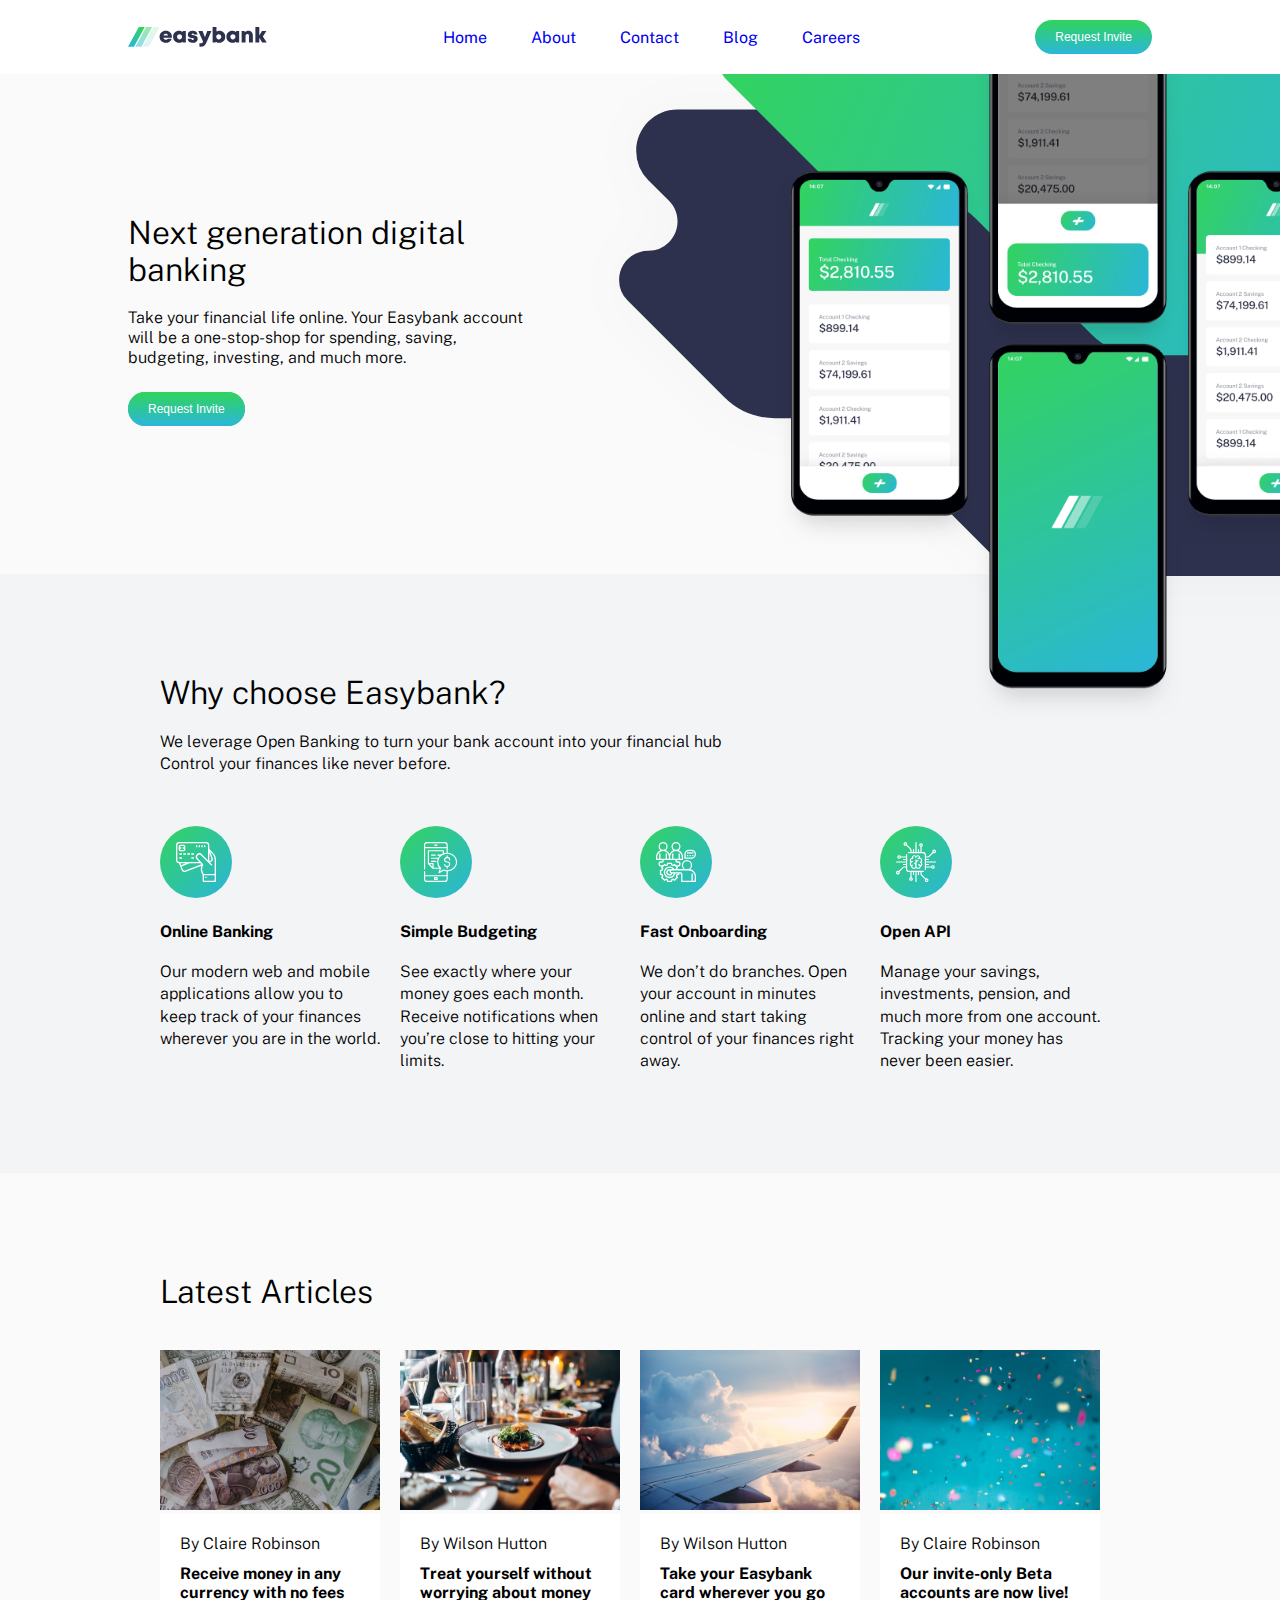
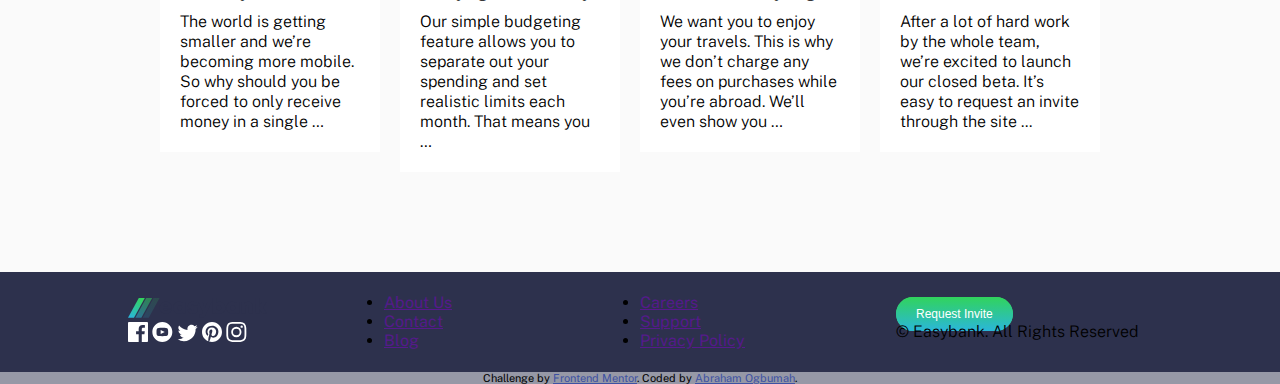
<file: index.html>
<!DOCTYPE html>
<html lang="en">

<head>
    <meta charset="UTF-8">
    <meta name="viewport" content="width=device-width, initial-scale=1.0">
    <!-- displays site properly based on user's device -->

    <link rel="icon" type="image/png" sizes="32x32" href="./images/favicon-32x32.png">

    <title>Frontend Mentor | Easybank landing page</title>
    <!-- <link rel="stylesheet" href="css/style.css"> -->
    <link rel="stylesheet" href="css/new_style.css">
    <!-- Feel free to remove these styles or customise in your own stylesheet 👍 -->
    <link href="https://fonts.googleapis.com/css2?family=Public+Sans&display=swap" rel="stylesheet">
    <style>
        .attribution {
            font-size: 11px;
            text-align: center;
            background-color: hsl(233, 8%, 62%);
        }
        
        .attribution a {
            color: hsl(228, 45%, 44%);
        }
    </style>
</head>

<body>
    <div class="main-container">
        <header>
            <img class="test" src="images/logo.svg" alt="easybank">

            <nav class="top-nav">
                <ul>
                    <li><a href="#">Home</a> </li>
                    <li><a href="#">About</a></li>
                    <li><a href="#">Contact</a></li>
                    <li><a href="#">Blog</a></li>
                    <li><a href="#">Careers</a></li>
                </ul>
            </nav>

            <a class="btn-top" href="#">Request Invite</a>
        </header>

        <div class="second-section">

            <div class="text-area">
                <h1>Next generation digital banking</h1>
                <p>Take your financial life online. Your Easybank account will be a one-stop-shop for spending, saving, budgeting, investing, and much more.</p>
                <a class="btn-top" href="#">Request Invite</a>
            </div>

            <div class="promo-image-container">
                <!-- <div class="image-sec"> -->
                <img class="bg-image" src="images/bg-intro-desktop.svg" alt="background">
                <img class="image-mock" src="images/image-mockups.png" alt="phone app">
                <!-- </div> -->
            </div>

        </div>

        <div class="third-section">
            <div class="why-section">
                <h1>Why choose Easybank?</h1>
                <p>We leverage Open Banking to turn your bank account into your financial hub
                    <br>Control your finances like never before.</p>
            </div>

            <div class="card-deck">
                <div class="card">
                    <img src="images/icon-online.svg" alt="online banking">
                    <div class="card-container">
                        <h4 class="why-sec-head">Online Banking</h4>
                        <p class="why-sec-para">Our modern web and mobile applications allow you to keep track of your finances wherever you are in the world.</p>
                    </div>
                </div>

                <div class="card">
                    <img src="images/icon-budgeting.svg" alt="budgetting">
                    <div class="card-container">
                        <h4 class="why-sec-head">Simple Budgeting</h4>
                        <p class="why-sec-para">See exactly where your money goes each month. Receive notifications when you’re close to hitting your limits.</p>
                    </div>
                </div>

                <div class="card">
                    <img src="images/icon-onboarding.svg" alt="onboarding">
                    <div class="card-container">
                        <h4 class="why-sec-head">Fast Onboarding</h4>
                        <p class="why-sec-para">We don’t do branches. Open your account in minutes online and start taking control of your finances right away.</p>
                    </div>
                </div>

                <div class="card">
                    <img src="images/icon-api.svg" alt="api">
                    <div class="card-container">
                        <h4 class="why-sec-head">Open API</h4>
                        <p class="why-sec-para">Manage your savings, investments, pension, and much more from one account. Tracking your money has never been easier.</p>
                    </div>
                </div>
                </>
            </div>
        </div>

        <div class="fourth-section">
            <h1>Latest Articles</h1>

            <div class="card-deck">
                <div class="card">
                    <img src="images/image-currency.jpg" alt="currency" class="late-img">
                    <div class="inner-content">
                        <p class="inner-title">By Claire Robinson</p>
                        <h4>Receive money in any currency with no fees</h4>
                        <p>The world is getting smaller and we’re becoming more mobile. So why should you be forced to only receive money in a single …</p>
                    </div>
                </div>


                <div class="card">
                    <img src="images/image-restaurant.jpg" alt="restaurant" class="late-img">
                    <div class="inner-content">
                        <p class="inner-title">By Wilson Hutton</p>
                        <h4>Treat yourself without worrying about money</h4>
                        <p>Our simple budgeting feature allows you to separate out your spending and set realistic limits each month. That means you …</p>
                    </div>
                </div>

                <div class="card">
                    <img src="images/image-plane.jpg" alt="plane" class="late-img">
                    <div class="inner-content">
                        <p class="inner-title">By Wilson Hutton</p>
                        <h4>Take your Easybank card wherever you go</h4>
                        <p>We want you to enjoy your travels. This is why we don’t charge any fees on purchases while you’re abroad. We’ll even show you …</p>
                    </div>
                </div>

                <div class="card">
                    <img src="images/image-confetti.jpg" alt="confetti" class="late-img">
                    <div class="inner-content">
                        <p class="inner-title">By Claire Robinson</p>
                        <h4>Our invite-only Beta accounts are now live!</h4>
                        <p>After a lot of hard work by the whole team, we’re excited to launch our closed beta. It’s easy to request an invite through the site ...</p>
                    </div>
                </div>

            </div>
        </div>

        <footer>

            <div class="footer-container">
                <div class="footer-column">
                    <div class="footer-left">
                        <img class="" src="images/logo.svg" alt="easybank">
                        <div class="socials">
                            <a href="#"><img class="" src="images/icon-facebook.svg" alt="facebook"></a>
                            <a href="#"><img class="" src="images/icon-youtube.svg" alt="youtube"></a>
                            <a href="#"><img class="" src="images/icon-twitter.svg" alt="twitter"></a>
                            <a href="#"><img class="" src="images/icon-pinterest.svg" alt="pinterest"></a>
                            <a href="#"><img class="" src="images/icon-instagram.svg" alt="easybank"></a>
                        </div>
                    </div>
                </div>

                <div class="footer-column">
                    <div class="footer-center-one">
                        <nav>
                            <ul>
                                <li><a href="">About Us</a></li>
                                <li><a href="">Contact</a></li>
                                <li><a href="">Blog</a></li>
                            </ul>
                        </nav>
                    </div>
                </div>

                <div class="footer-column">
                    <div class="footer-center-two">
                        <nav>
                            <ul>
                                <li><a href="">Careers</a></li>
                                <li><a href="">Support</a></li>
                                <li><a href="">Privacy Policy</a></li>
                            </ul>
                        </nav>
                    </div>
                </div>

                <div class="footer-column">
                    <div class="footer-right">
                        <a class="btn-bottom" href="#">Request Invite</a>
                        <div class="copyright">
                            <p>© Easybank. All Rights Reserved</p>
                        </div>
                    </div>
                </div>
            </div>

        </footer>

        <div class="attribution">
            Challenge by <a href="https://www.frontendmentor.io?ref=challenge" target="_blank">Frontend Mentor</a>. Coded by <a href="#">Abraham Ogbumah</a>.
        </div>
    </div>

</body>

</html>
</file>
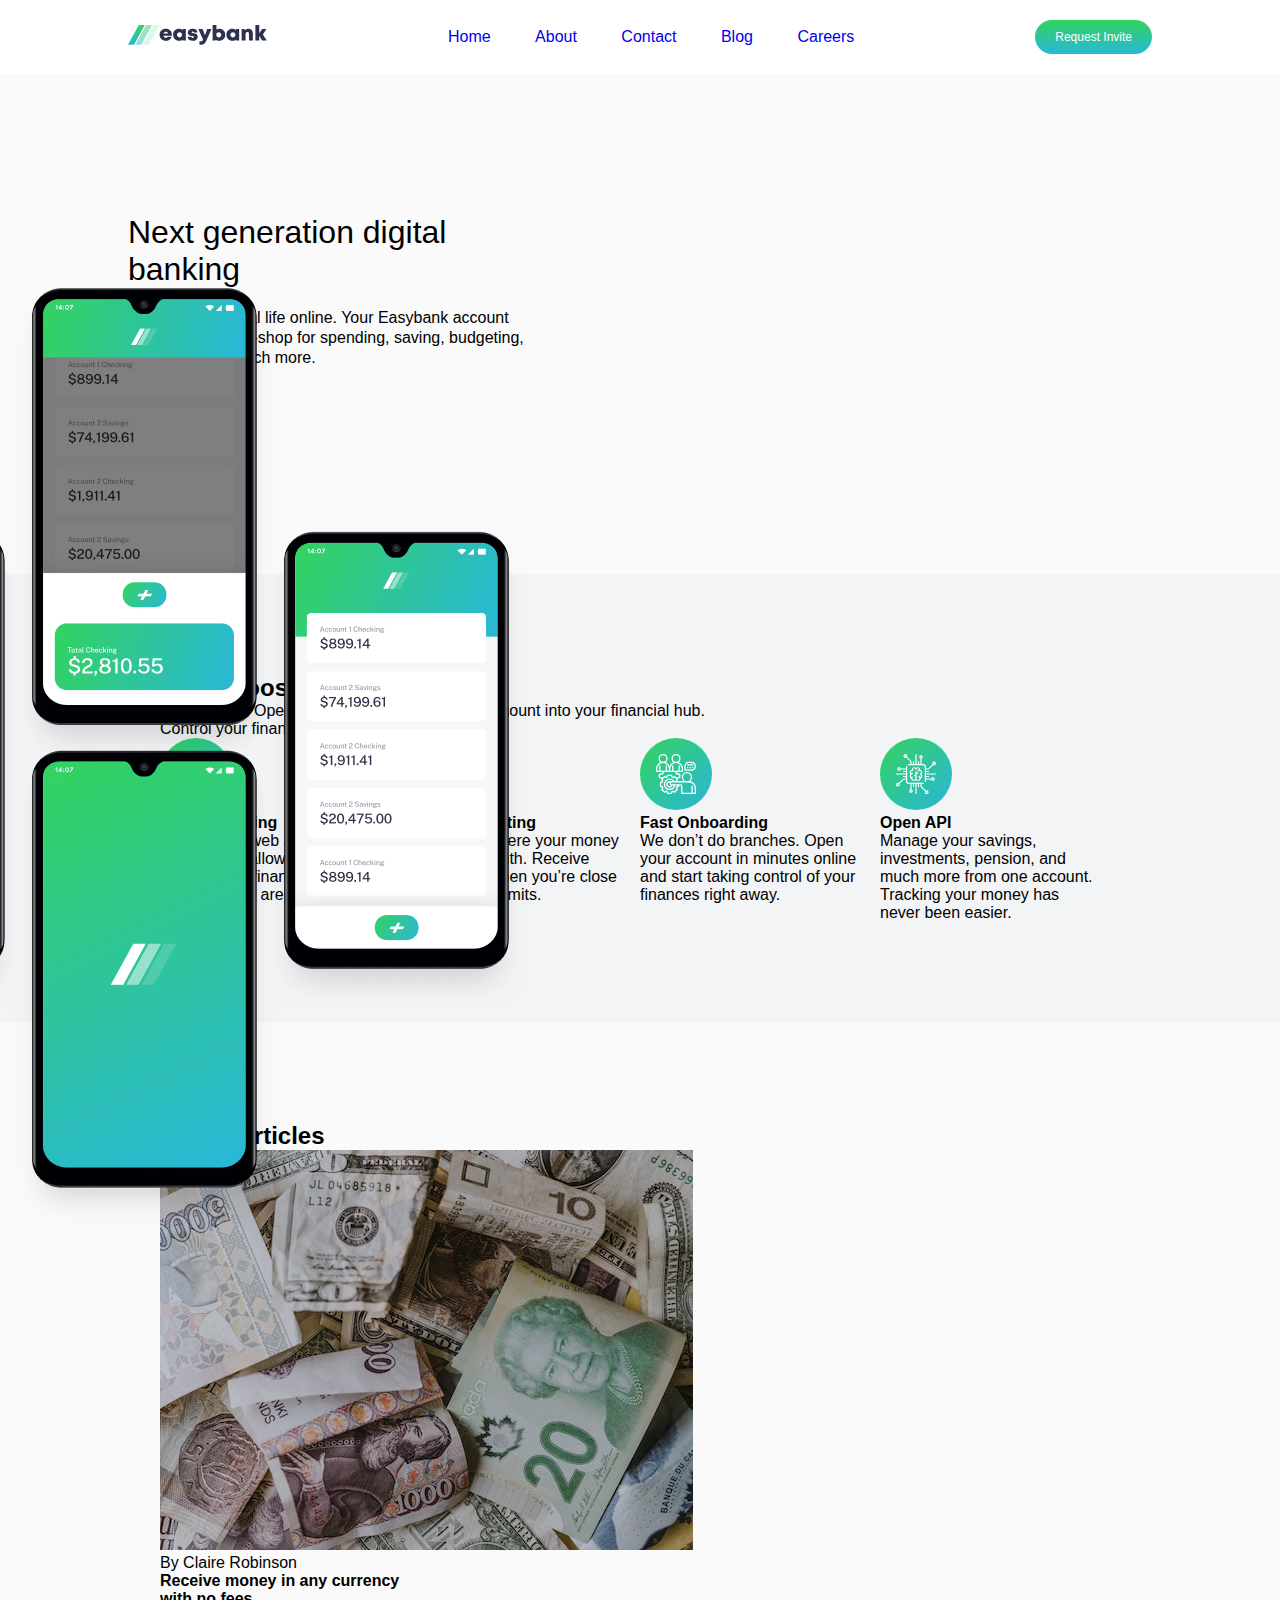
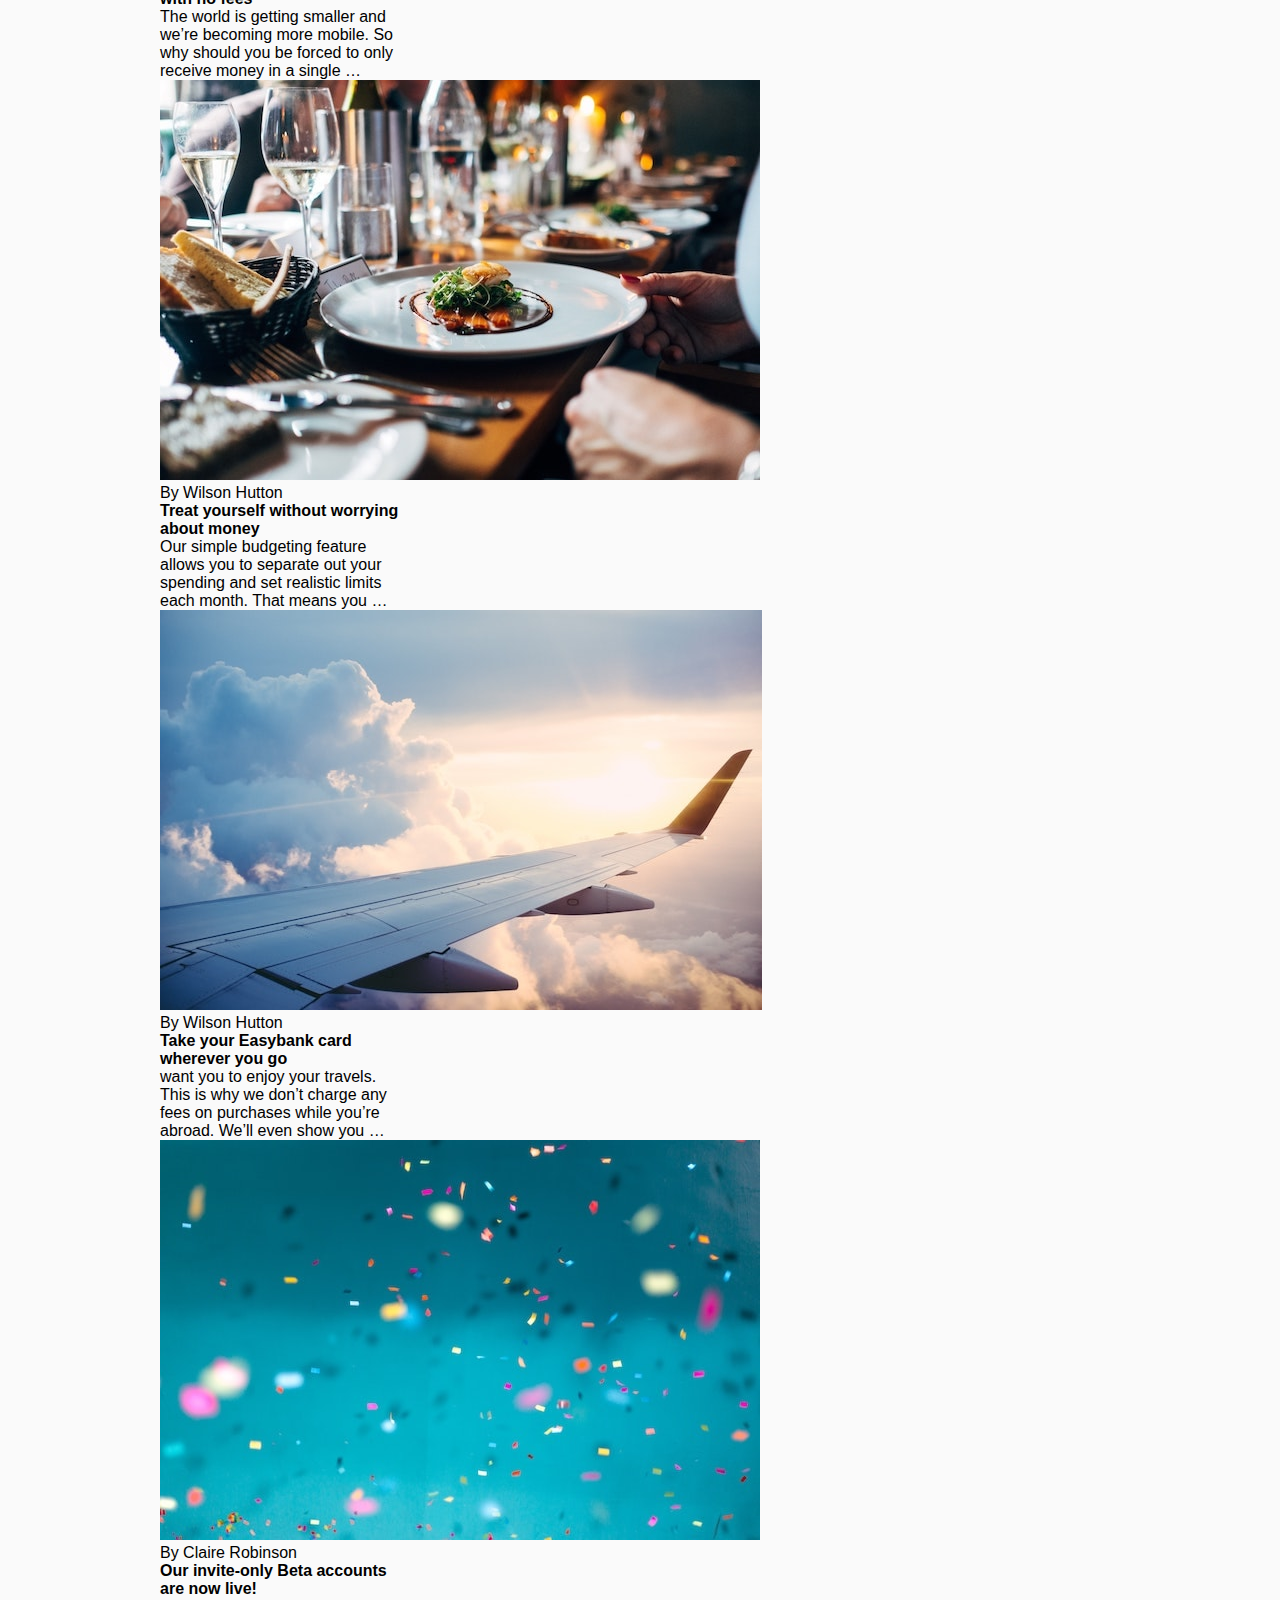
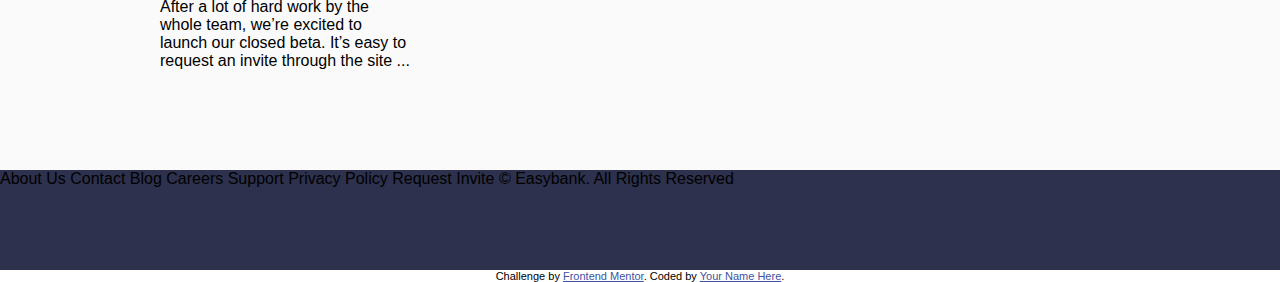
<file: newhome.html>
<!DOCTYPE html>
<html lang="en">

<head>
    <meta charset="UTF-8">
    <meta name="viewport" content="width=device-width, initial-scale=1.0">
    <!-- displays site properly based on user's device -->

    <link rel="icon" type="image/png" sizes="32x32" href="./images/favicon-32x32.png">

    <title>Frontend Mentor | Easybank landing page</title>
    <!-- <link rel="stylesheet" href="css/style.css"> -->
    <link rel="stylesheet" href="css/new_style.css">
    <!-- Feel free to remove these styles or customise in your own stylesheet 👍 -->
    <style>
        .attribution {
            font-size: 11px;
            text-align: center;
        }
        
        .attribution a {
            color: hsl(228, 45%, 44%);
        }
    </style>
</head>

<body>

    <header>
        <div class="logo">
            <img class="test" src="images/logo.svg" alt="easybank">
        </div>

        <div class="nav-container">
            <nav class="top-nav">
                <ul>
                    <li><a href="#">Home</a> </li>
                    <li><a href="#">About</a></li>
                    <li><a href="#">Contact</a></li>
                    <li><a href="#">Blog</a></li>
                    <li><a href="#">Careers</a></li>
                </ul>
            </nav>
        </div>

        <a class="btn-top" href="#">Request Invite</a>
    </header>

    <div class="second-section">
        <div class="text-area">
            <h1>Next generation digital banking</h1>
            <div class="promo-image-container">
                <img src="images/image-mockups.png">
            </div>
            <p>Take your financial life online. Your Easybank account will be a one-stop-shop for spending, saving, budgeting, investing, and much more.</p>
            <a class="btn-top" href="#">Request Invite</a>
        </div>


    </div>

    <div class="third-section">
        <h2>Why choose Easybank?</h2>
        <p>We leverage Open Banking to turn your bank account into your financial hub.</p>
        <p>Control your finances like never before.</p>
        <div class="card-deck">
            <div class="card">
                <img src="images/icon-online.svg">
                <div class="card-cbody">
                    <h4>Online Banking</h4>
                    <p>Our modern web and mobile applications allow you to keep track of your finances wherever you are in the world.</p>
                </div>
            </div>

            <div class="card">
                <img src="images/icon-budgeting.svg">
                <div class="card-container">
                    <h4>Simple Budgeting</h4>
                    <p>See exactly where your money goes each month. Receive notifications when you’re close to hitting your limits.</p>
                </div>
            </div>

            <div class="card">
                <img src="images/icon-onboarding.svg">
                <div class="card-container">
                    <h4>Fast Onboarding</h4>
                    <p>We don’t do branches. Open your account in minutes online and start taking control of your finances right away.</p>
                </div>
            </div>

            <div class="card">
                <img src="images/icon-api.svg">
                <div class="card-container">
                    <h4>Open API</h4>
                    <p>Manage your savings, investments, pension, and much more from one account. Tracking your money has never been easier.</p>
                </div>
            </div>
        </div>
    </div>

    <div class="fourth-section">
        <h2>Latest Articles</h2>
        <div class="row">
            <div class="column">
                <div class="card">
                    <img src="images/image-currency.jpg">
                    <p>By Claire Robinson</p>
                    <h4>Receive money in any currency with no fees</h4>
                    <p>The world is getting smaller and we’re becoming more mobile. So why should you be forced to only receive money in a single …</p>
                </div>
            </div>
            <div class="column">
                <div class="card">
                    <img src="images/image-restaurant.jpg">
                    <p>By Wilson Hutton</p>
                    <h4>Treat yourself without worrying about money</h4>
                    <p>Our simple budgeting feature allows you to separate out your spending and set realistic limits each month. That means you …</p>
                </div>
            </div>
            <div class="column">
                <div class="card">
                    <img src="images/image-plane.jpg" alt="plane">
                    <p>By Wilson Hutton</p>
                    <h4>Take your Easybank card wherever you go</h4>
                    <p>want you to enjoy your travels. This is why we don’t charge any fees on purchases while you’re abroad. We’ll even show you …</p>
                </div>
            </div>
            <div class="column">
                <div class="card">
                    <img src="images/image-confetti.jpg" alt="confetti">
                    <p>By Claire Robinson</p>
                    <h4>Our invite-only Beta accounts are now live!</h4>
                    <p>After a lot of hard work by the whole team, we’re excited to launch our closed beta. It’s easy to request an invite through the site ...</p>
                </div>
            </div>
        </div>
    </div>

    <footer>
        About Us Contact Blog Careers Support Privacy Policy Request Invite © Easybank. All Rights Reserved
    </footer>
    <div class="attribution">
        Challenge by <a href="https://www.frontendmentor.io?ref=challenge" target="_blank">Frontend Mentor</a>. Coded by <a href="#">Your Name Here</a>.
    </div>
</body>

</html>
</file>
<file: css/style.css>
body {
    margin: 0;
    box-sizing: border-box;
}


/*********************************
            Header
*********************************/

header {
    background-color: black;
    padding: 15px 75px;
    position: fixed;
    height: 30px;
    top: 0;
    left: 0;
    right: 0;
}

.logo {
    display: inline-block;
    vertical-align: middle;
}

.nav-container {
    display: inline-block;
    width: 80%;
    text-align: center;
}

.top-nav {
    display: inline-block;
}

.top-nav ul {
    list-style-type: none;
    position: relative;
    text-align: center;
    margin: 0;
    vertical-align: top;
    padding-left: 0;
    width: 100%;
}

.top-nav li {
    display: inline-block;
    padding: 0 20px;
    justify-content: space-between;
}

.top-nav a {
    text-decoration: none;
}

.btn-top {
    background: hsl(136, 65%, 51%);
    background-image: -webkit-linear-gradient(top, hsl(136, 65%, 51%), hsl(192, 70%, 51%));
    background-image: -moz-linear-gradient(top, hsl(136, 65%, 51%), hsl(192, 70%, 51%));
    background-image: -ms-linear-gradient(top, hsl(136, 65%, 51%), hsl(192, 70%, 51%));
    background-image: -o-linear-gradient(top, hsl(136, 65%, 51%), hsl(192, 70%, 51%));
    background-image: linear-gradient(to bottom, hsl(136, 65%, 51%), hsl(192, 70%, 51%));
    -webkit-border-radius: 28;
    -moz-border-radius: 28;
    border-radius: 28px;
    font-family: Arial;
    color: #ffffff;
    font-size: 12px;
    padding: 10px 20px 10px 20px;
    text-decoration: none;
    display: inline-block;
    float: right;
}

.btn-top:hover {
    background: hsl(136, 65%, 51%);
    text-decoration: none;
}


/***********************************
         Second Section
***********************************/

.second-section {
    background-color: blue;
    padding: 0 100px;
    /* max-height: 800px; */
    margin-top: 60px;
}

.text-area {
    width: 50%;
    padding-right: 200px;
}

.promo-image-container {
    position: absolute;
}


/***********************************
        Third Section
***********************************/

.third-section {
    background-color: hsl(220, 16%, 96%);
    padding: 0 10%;
}

.third-section h2 {
    margin-top: 0;
    padding-top: 25px;
}


/*****************************************

                    Cards

******************************************/
</file>
<file: css/new_style.css>
* {
    box-sizing: border-box;
    margin: 0;
    padding: 0;
}

html {
    height: 100%;
}

body {
    font-family: 'Public Sans', sans-serif;
    min-height: 100%;
}

h1 {
    font-weight: 300;
    font-style: normal;
}

p {
    font-weight: 300;
}

.main-container {
    max-width: 1440px;
    margin: 0 auto;
}

header {
    background-color: white;
    display: flex;
    justify-content: space-between;
    align-items: center;
    padding: 20px 10%;
    position: sticky;
    width: 100%;
    top: 0;
    right: 0;
    z-index: 999;
}

.logo {
    cursor: pointer;
}

.top-nav li {
    list-style: none;
    display: inline-block;
    padding: 0 20px;
}

.top-nav a {
    text-decoration: none;
}

.btn-top {
    background: hsl(136, 65%, 51%);
    background-image: -webkit-linear-gradient(top, hsl(136, 65%, 51%), hsl(192, 70%, 51%));
    background-image: -moz-linear-gradient(top, hsl(136, 65%, 51%), hsl(192, 70%, 51%));
    background-image: -ms-linear-gradient(top, hsl(136, 65%, 51%), hsl(192, 70%, 51%));
    background-image: -o-linear-gradient(top, hsl(136, 65%, 51%), hsl(192, 70%, 51%));
    background-image: linear-gradient(to bottom, hsl(136, 65%, 51%), hsl(192, 70%, 51%));
    -webkit-border-radius: 28;
    -moz-border-radius: 28;
    border-radius: 28px;
    font-family: Arial;
    color: #ffffff;
    font-size: 12px;
    padding: 10px 20px 10px 20px;
    text-decoration: none;
}

.btn-top:hover {
    background: hsl(136, 65%, 51%);
    text-decoration: none;
}


/********************************
        Second Section
********************************/

.second-section {
    background-color: hsl(0, 0%, 98%);
    position: relative;
    height: 500px;
}

.text-area {
    left: 10%;
    position: absolute;
    width: 400px;
    top: 140px;
}

.text-area p {
    margin-top: 20px;
    margin-bottom: 30px;
    line-height: 1.25;
}

.promo-image-container {
    position: absolute;
    right: 0;
    height: 500px;
}


/* .image-sec {
    position: relative;
} */

.bg-image {
    height: 743px;
    position: absolute;
    top: 0;
    right: 0;
    z-index: 0;
    object-position: 200px -185px;
}

.image-mock {
    position: absolute;
    top: 0;
    right: 0;
    max-width: 740px;
    max-height: 740px;
    object-position: 100px -95px;
    z-index: 1;
}


/************************************
            Third Section
************************************/

.third-section {
    background-color: hsl(220, 16%, 96%);
    padding: 100px 160px;
}

.why-section {
    margin-bottom: 50px;
}

.why-section h1 {
    margin-bottom: 20px;
}

.why-section p {
    margin-bottom: 20px;
    line-height: 1.4;
}

.card-deck {
    display: flex;
    align-items: baseline;
    align-content: center;
    flex-direction: row;
    justify-content: space-between;
}

.card {
    width: 250px;
    /* display: flex; */
    flex-direction: column;
    align-items: center;
    justify-content: center;
    margin-right: 20px;
}

.why-sec-head {
    margin-top: 20px;
    margin-bottom: 20px;
}

.why-sec-para {
    line-height: 1.4;
}


/************************************
            Fourth Section
************************************/

.fourth-section {
    background-color: hsl(0, 0%, 98%);
    padding: 100px 160px;
}

.fourth-section h1 {
    margin-bottom: 40px;
}

.late-img {
    width: 100%;
    max-height: 200px;
    height: 160px;
}

.inner-content {
    background-color: hsl(0, 0%, 100%);
    padding: 20px;
}

.inner-title {
    margin-bottom: 10px;
}

.inner-content p {
    line-height: 1.25;
}

.inner-content h4 {
    margin-bottom: 10px;
}


/************************************
            Footer
************************************/

footer {
    background-color: hsl(233, 26%, 24%);
    height: 100px;
    position: relative;
}

.footer.top {}

.footer-container {
    /* max-width: 1140px; */
    /* margin: 0 auto;
    border: 1px solid red; */
    height: 100px;
    display: flex;
    justify-content: space-between;
    align-items: center;
    padding: 20px 10%;
    width: 100%;
    bottom: 0;
}

.footer-column {
    flex: 1;
}

.btn-bottom {
    background: hsl(136, 65%, 51%);
    background-image: -webkit-linear-gradient(top, hsl(136, 65%, 51%), hsl(192, 70%, 51%));
    background-image: -moz-linear-gradient(top, hsl(136, 65%, 51%), hsl(192, 70%, 51%));
    background-image: -ms-linear-gradient(top, hsl(136, 65%, 51%), hsl(192, 70%, 51%));
    background-image: -o-linear-gradient(top, hsl(136, 65%, 51%), hsl(192, 70%, 51%));
    background-image: linear-gradient(to bottom, hsl(136, 65%, 51%), hsl(192, 70%, 51%));
    -webkit-border-radius: 28;
    -moz-border-radius: 28;
    border-radius: 28px;
    font-family: Arial;
    color: #ffffff;
    font-size: 12px;
    padding: 10px 20px 10px 20px;
    text-decoration: none;
}

.btn-bottom:hover {
    background: hsl(136, 65%, 51%);
    text-decoration: none;
}
</file>
